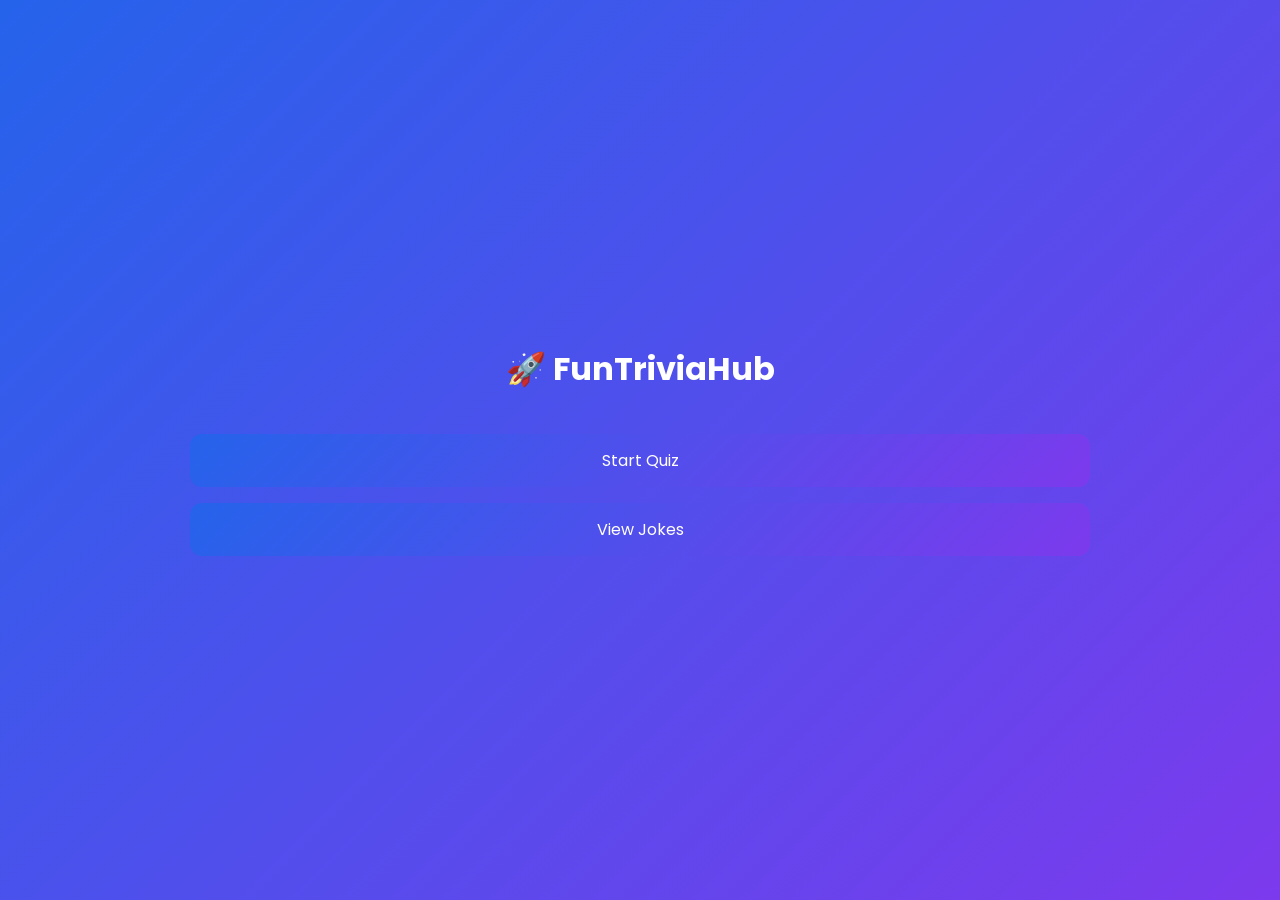
<file: index.html>
<!DOCTYPE html>
<html lang="en">
<head>
  <meta charset="UTF-8" />
  <meta name="viewport" content="width=device-width, initial-scale=1.0"/>
  <title>FunTriviaHub</title>
  <link rel="stylesheet" href="style.css">
</head>
<body>

  <main class="wrapper center">
    <h1>🚀 FunTriviaHub</h1>

    <button onclick="location.href='quiz.html'">Start Quiz</button>
    <button onclick="location.href='jokes.html'">View Jokes</button>
  </main>

</body>
</html>
</file>
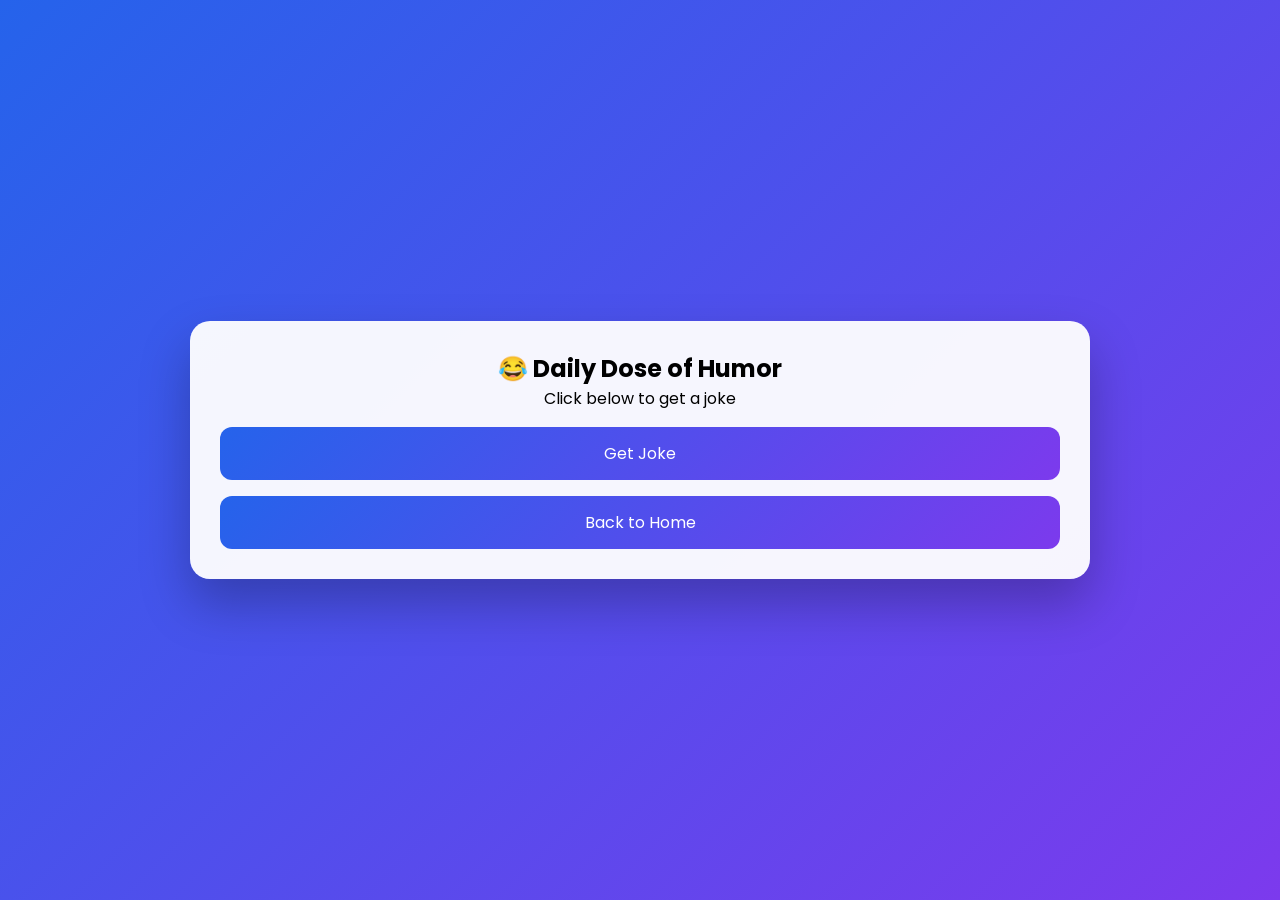
<file: jokes.html>
<!DOCTYPE html>
<html>
<head>
  <meta charset="UTF-8">
  <meta name="viewport" content="width=device-width, initial-scale=1.0">
  <title>Jokes</title>
  <link rel="stylesheet" href="style.css">
</head>
<body>

  <main class="wrapper">
    <section class="card center">
      <h2>😂 Daily Dose of Humor</h2>
      <p id="joke">Click below to get a joke</p>
      <button onclick="getJoke()">Get Joke</button>
      <button onclick="location.href='index.html'">Back to Home</button>
    </section>
  </main>

  <script>
    function getJoke() {
      fetch("https://official-joke-api.appspot.com/random_joke")
        .then(res => res.json())
        .then(data => {
          document.getElementById("joke").innerText =
            data.setup + " 😄 " + data.punchline;
        });
    }
  </script>
</body>
</html>
</file>
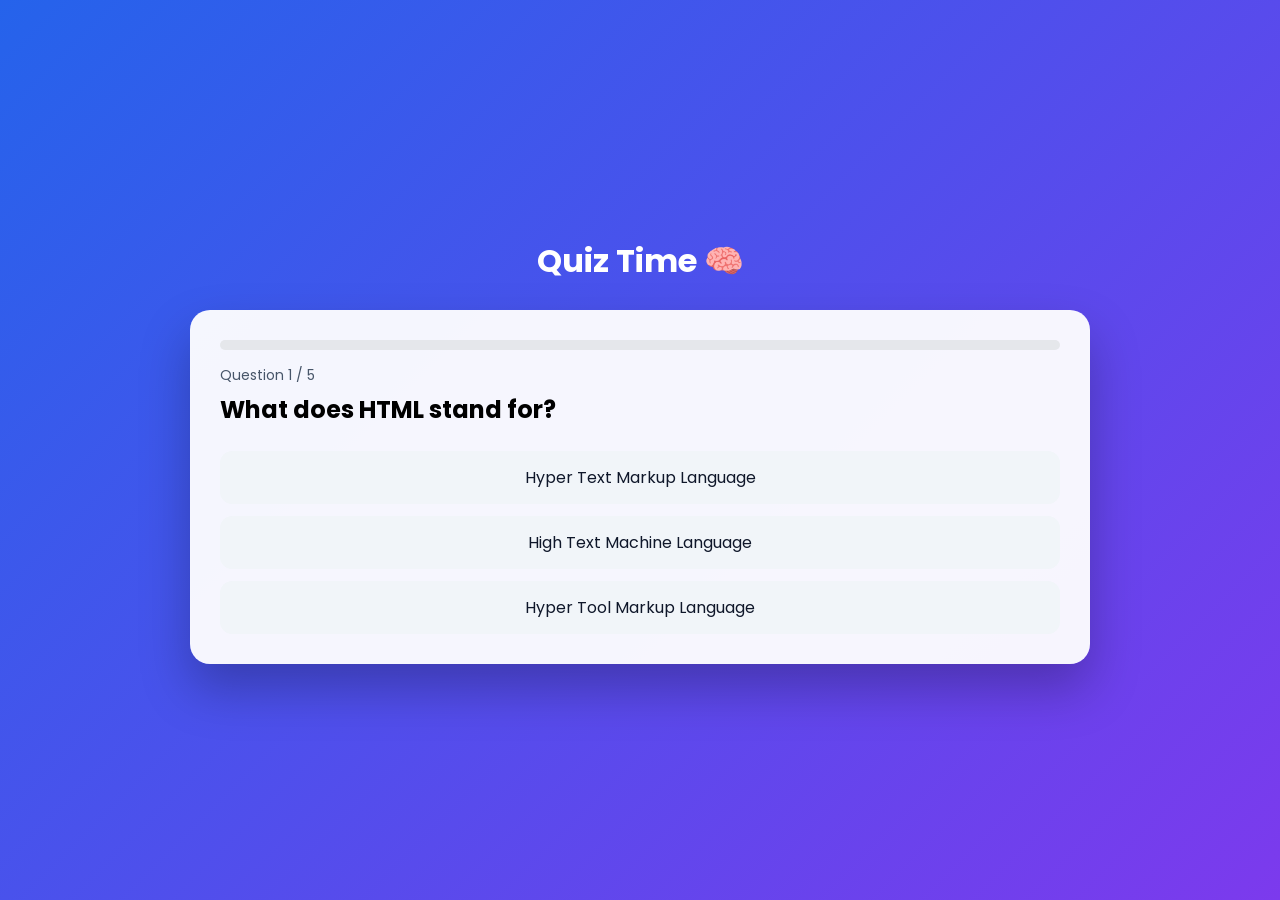
<file: quiz.html>
<!DOCTYPE html>
<html lang="en">
<head>
  <meta charset="UTF-8">
  <title>Quiz</title>
  <link rel="stylesheet" href="style.css">
</head>
<body>

<div class="wrapper">
  <h1>Quiz Time 🧠</h1>

  <div class="card">
    <div class="progress">
      <div class="progress-bar" id="progressBar"></div>
    </div>

    <div id="counter"></div>
    <h2 id="question"></h2>
    <div id="options"></div>
  </div>
</div>

<script src="quiz.js"></script>
</body>
</html>
</file>
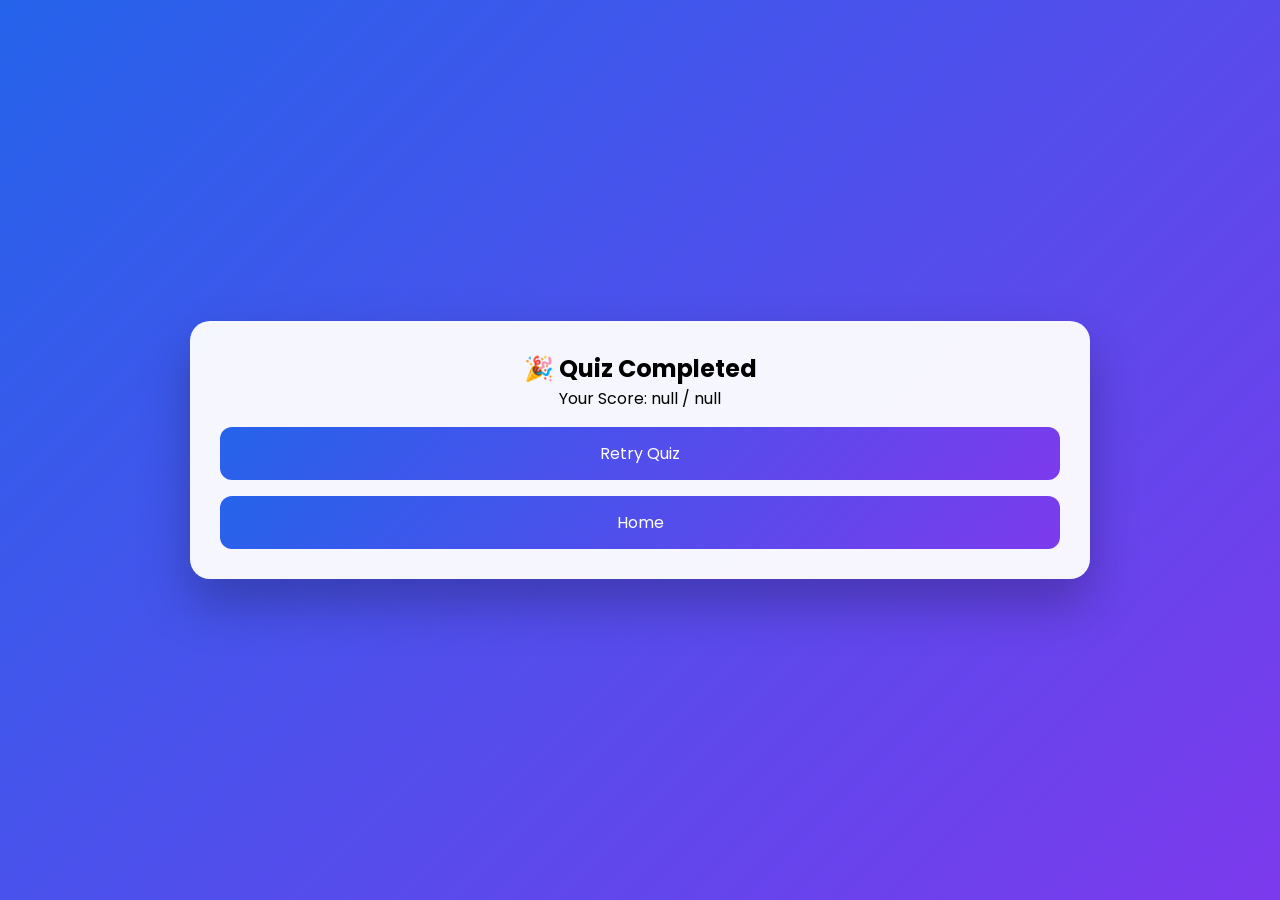
<file: result.html>
<!DOCTYPE html>
<html>
<head>
  <meta charset="UTF-8">
  <meta name="viewport" content="width=device-width, initial-scale=1.0">
  <title>Result</title>
  <link rel="stylesheet" href="style.css">
</head>
<body>

  <main class="wrapper center">
    <section class="card">
      <h2>🎉 Quiz Completed</h2>
      <p id="score"></p>
      <button onclick="location.href='quiz.html'">Retry Quiz</button>
      <button onclick="location.href='index.html'">Home</button>
    </section>
  </main>

  <script>
    const score = localStorage.getItem("score");
    const total = localStorage.getItem("total");
    document.getElementById("score").innerText =
      `Your Score: ${score} / ${total}`;
  </script>
</body>
</html>
</file>
<file: style.css>
@import url('https://fonts.googleapis.com/css2?family=Poppins:wght@300;400;600&display=swap');

* {
  margin: 0;
  padding: 0;
  box-sizing: border-box;
  font-family: 'Poppins', sans-serif;
}

body {
  min-height: 100vh;
  background: linear-gradient(135deg, #2563eb, #7c3aed);
  display: flex;
  justify-content: center;
  align-items: center;
  padding: 20px;
}

.wrapper {
  width: 100%;
  max-width: 900px;
}

h1 {
  text-align: center;
  color: white;
  margin-bottom: 25px;
}

.card {
  background: rgba(255,255,255,0.95);
  padding: 30px;
  border-radius: 20px;
  box-shadow: 0 25px 50px rgba(0,0,0,0.25);
  animation: fadeUp 0.5s ease;
}

.center {
  text-align: center;
}

/* Progress */
.progress {
  height: 10px;
  background: #e5e7eb;
  border-radius: 10px;
  overflow: hidden;
  margin-bottom: 15px;
}

.progress-bar {
  height: 100%;
  width: 0%;
  background: linear-gradient(135deg, #22c55e, #16a34a);
  transition: width 0.4s ease;
}

#counter {
  font-size: 14px;
  color: #475569;
  margin-bottom: 6px;
}

#question {
  margin-bottom: 12px;
}

/* Options */
#options button {
  width: 100%;
  padding: 14px;
  margin-top: 12px;
  border: none;
  border-radius: 12px;
  font-size: 16px;
  cursor: pointer;
  background: #f1f5f9;
  color: #0f172a;   /* 🔥 FIXED TEXT COLOR */
  transition: all 0.2s ease;
}

#options button:hover {
  background: #e0e7ff;
  transform: scale(1.02);
}

/* Correct & Wrong */
.correct {
  background: #22c55e !important;
  color: white !important;
}

.wrong {
  background: #ef4444 !important;
  color: white !important;
}

/* Main Buttons */
button {
  width: 100%;
  padding: 14px;
  margin-top: 16px;
  border: none;
  border-radius: 12px;
  background: linear-gradient(135deg, #2563eb, #7c3aed);
  color: white;
  font-size: 16px;
  cursor: pointer;
}

@keyframes fadeUp {
  from { opacity: 0; transform: translateY(20px); }
  to { opacity: 1; transform: translateY(0); }
}

@media (max-width: 600px) {
  h1 { font-size: 22px; }
  .card { padding: 22px; }
}
</file>
